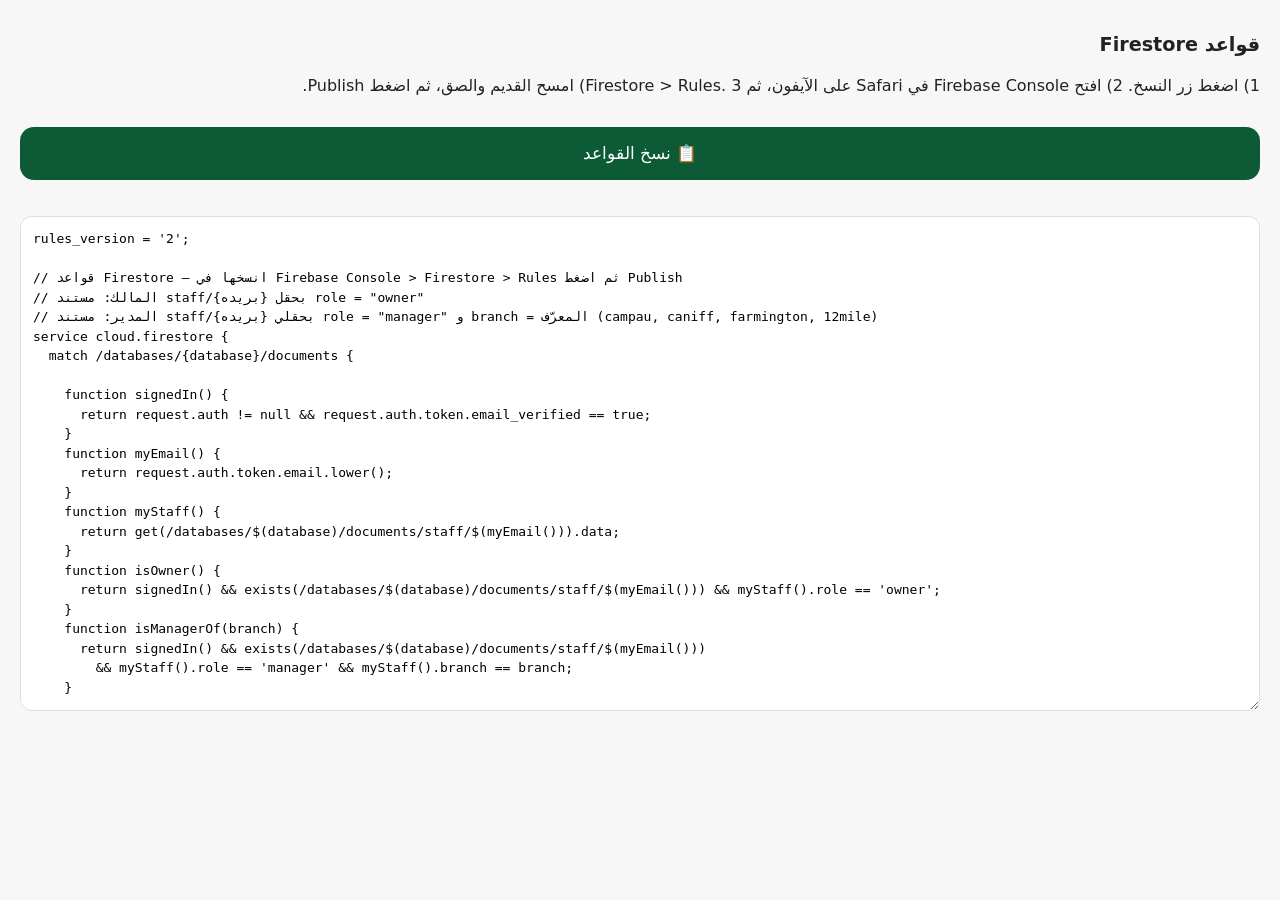
<file: rules.html>
<!DOCTYPE html>
<html lang="ar" dir="rtl">
<head>
<meta charset="utf-8">
<meta name="viewport" content="width=device-width, initial-scale=1">
<title>قواعد Firestore — نسخ</title>
<style>
  body{font-family:-apple-system,system-ui,sans-serif;margin:0;padding:20px;background:#f7f7f7;color:#222}
  h1{font-size:1.2rem}
  p{line-height:1.7}
  textarea{width:100%;height:55vh;direction:ltr;font:13px/1.5 ui-monospace,Menlo,monospace;padding:12px;border:1px solid #ddd;border-radius:12px;box-sizing:border-box;background:#fff}
  button{width:100%;padding:16px;font-size:1.05rem;border:0;border-radius:14px;background:#0c5a36;color:#fff;margin:12px 0;cursor:pointer}
  #msg{text-align:center;font-weight:bold;min-height:1.5em}
</style>
</head>
<body>
<h1>قواعد Firestore</h1>
<p>1) اضغط زر النسخ. 2) افتح Firebase Console في Safari على الآيفون، ثم Firestore &gt; Rules. 3) امسح القديم والصق، ثم اضغط Publish.</p>
<button id="copy">📋 نسخ القواعد</button>
<div id="msg"></div>
<textarea id="rules" readonly>rules_version = &#x27;2&#x27;;

// قواعد Firestore — انسخها في Firebase Console &gt; Firestore &gt; Rules ثم اضغط Publish
// المالك: مستند staff/{بريده} بحقل role = &quot;owner&quot;
// المدير: مستند staff/{بريده} بحقلي role = &quot;manager&quot; و branch = المعرّف (campau, caniff, farmington, 12mile)
service cloud.firestore {
  match /databases/{database}/documents {

    function signedIn() {
      return request.auth != null &amp;&amp; request.auth.token.email_verified == true;
    }
    function myEmail() {
      return request.auth.token.email.lower();
    }
    function myStaff() {
      return get(/databases/$(database)/documents/staff/$(myEmail())).data;
    }
    function isOwner() {
      return signedIn() &amp;&amp; exists(/databases/$(database)/documents/staff/$(myEmail())) &amp;&amp; myStaff().role == &#x27;owner&#x27;;
    }
    function isManagerOf(branch) {
      return signedIn() &amp;&amp; exists(/databases/$(database)/documents/staff/$(myEmail()))
        &amp;&amp; myStaff().role == &#x27;manager&#x27; &amp;&amp; myStaff().branch == branch;
    }

    // الموظفون: يقرأ الشخص سجله فقط، والمالك يقرأ الكل ويدير القائمة
    match /staff/{email} {
      allow read: if signedIn() &amp;&amp; (email == myEmail() || isOwner());
      allow write: if isOwner();
    }

    // توفر المنتجات: الجميع يقرأ، ومدير الفرع فقط يكتب
    match /branches/{branch}/availability/{item} {
      allow read: if true;
      allow write: if isManagerOf(branch) || isOwner();
    }

    // الإعلانات: الجميع يقرأ، ومدير الفرع فقط ينشر ويحذف
    match /branches/{branch}/ads/{ad} {
      allow read: if true;
      allow create, update, delete: if isManagerOf(branch) || isOwner();
    }

    // حساب الزبون: كل شخص يقرأ ويكتب مستنده فقط (المفضلة والاسم)
    match /users/{uid} {
      allow read, write: if request.auth != null &amp;&amp; request.auth.uid == uid;
    }

    // كل شيء آخر مغلق
    match /{document=**} {
      allow read, write: if false;
    }
  }
}
</textarea>
<script>
  const ta = document.getElementById("rules");
  const msg = document.getElementById("msg");
  document.getElementById("copy").addEventListener("click", async () => {
    try {
      await navigator.clipboard.writeText(ta.value);
      msg.textContent = "تم النسخ ✅";
    } catch (e) {
      ta.removeAttribute("readonly"); ta.focus(); ta.select(); ta.setSelectionRange(0, 999999);
      msg.textContent = "اضغط مطولاً على النص ثم انسخ";
      ta.setAttribute("readonly", "");
    }
  });
</script>
</body>
</html>
</file>
